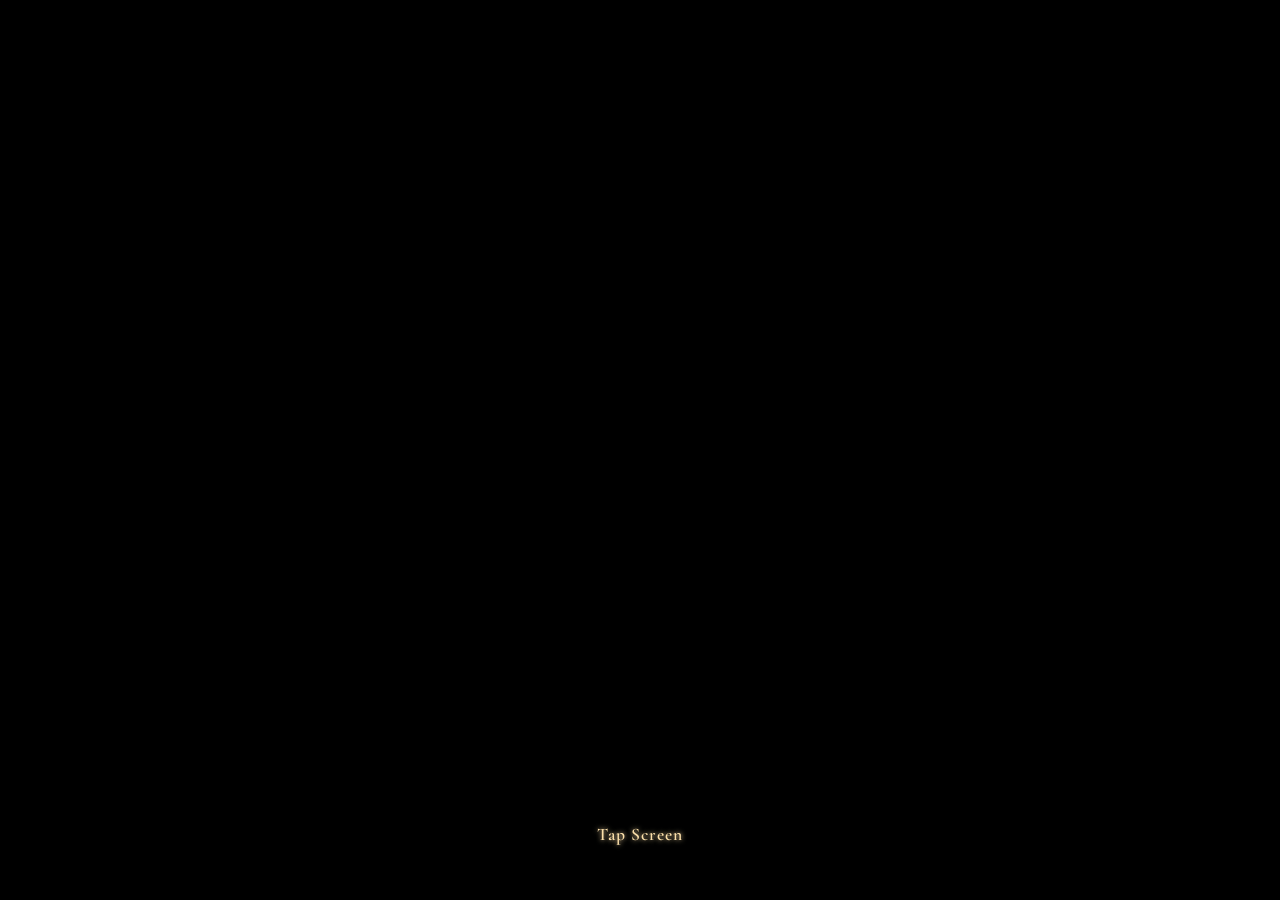
<file: index.html>
<!doctype html>
<html lang="en">
  <head>
    <meta charset="UTF-8" />
    <meta name="viewport" content="width=device-width, initial-scale=1.0" />
    <title>Special For You</title>
    <link rel="stylesheet" href="style.css" />
  </head>
  <body>
    <div class="preload">
      <div></div>
      <div></div>
      <div></div>
    </div>
    <div class="video-container">
      <!-- VIDEO 1 -->
      <video
        id="video1"
        class="video-item active"
        src="video-1.mp4"
        preload="auto"
        playsinline
        webkit-playsinline
      ></video>

      <!-- VIDEO 2 -->
      <video
        id="video2"
        class="video-item"
        src="video-2.mp4"
        preload="auto"
        playsinline
        webkit-playsinline
      ></video>

      <!-- VIDEO 3 -->
      <video
        id="video3"
        class="video-item"
        src="video-3.mp4"
        preload="auto"
        playsinline
        webkit-playsinline
      ></video>

      <!-- VIDEO 4 -->
      <video
        id="video4"
        class="video-item"
        src="video-4.mp4"
        preload="auto"
        playsinline
        webkit-playsinline
      ></video>
      <div class="tap-area" id="tapArea"></div>

      <p class="hint hint1 show">Tap Screen</p>
      <p class="hint hint2">Tap Again</p>
      <button class="btn btn-next">Next</button>
    </div>

    <script>
      
     function navigateNext() {
      window.location.href =("finaldis/index.html"); // Replace with your target URL
    }

      
    </script>

    <script src="script.js"></script>
  </body>
</html>
</file>
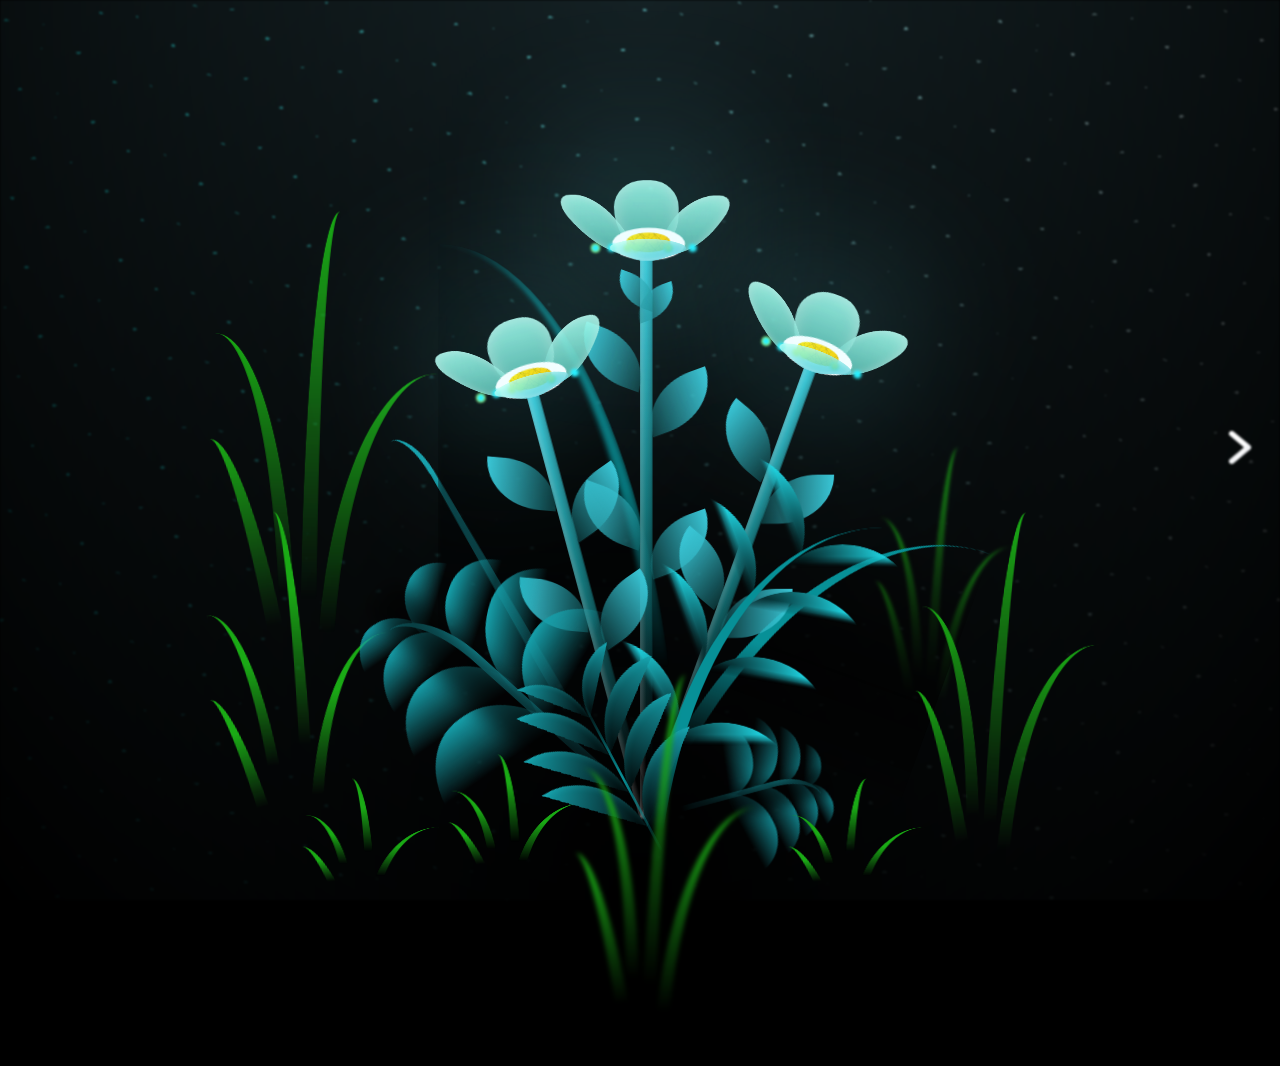
<file: finaldis/index.html>
<!DOCTYPE html>
<html lang="en">
<head>
    <meta charset="UTF-8">
    <meta http-equiv="X-UA-Compatible" content="IE=edge">
    <meta name="viewport" content="width=device-width, initial-scale=1.0">
    <link rel="stylesheet" href="css/main.css">
    <link rel="icon" href="img/flowers.png" type="image/x-icon">
    <title>flowers</title>
	
    <style>
      .next-button {
          position: fixed;
          top: 50%;
          transform: translateY(-50%);
          right: 20px;
          background-color: transparent;
          border: none;
          padding: 5px; /* Adjust button padding */
          cursor: pointer;
      }

      .next-button img {
          width: 30px; /* Adjust image size */
          height: auto;
      }
  </style>
</head>
<body class="container">
  <!-- Pembuat code: https://codepen.io/mdusmanansari/pen/BamepLe -->
  
  
    <div class="night">
      <a class="next-button" href="main.html">
        <img src="img/arrow2.png" alt="Next Page">
    </a>
	</div>
    <div class="flowers">
	
      <div class="flower flower--1">
        <div class="flower__leafs flower__leafs--1">
          <div class="flower__leaf flower__leaf--1"></div>
          <div class="flower__leaf flower__leaf--2"></div>
          <div class="flower__leaf flower__leaf--3"></div>
          <div class="flower__leaf flower__leaf--4"></div>
          <div class="flower__white-circle"></div>
  
          <div class="flower__light flower__light--1"></div>
          <div class="flower__light flower__light--2"></div>
          <div class="flower__light flower__light--3"></div>
          <div class="flower__light flower__light--4"></div>
          <div class="flower__light flower__light--5"></div>
          <div class="flower__light flower__light--6"></div>
          <div class="flower__light flower__light--7"></div>
          <div class="flower__light flower__light--8"></div>
  
        </div>
        <div class="flower__line">
          <div class="flower__line__leaf flower__line__leaf--1"></div>
          <div class="flower__line__leaf flower__line__leaf--2"></div>
          <div class="flower__line__leaf flower__line__leaf--3"></div>
          <div class="flower__line__leaf flower__line__leaf--4"></div>
          <div class="flower__line__leaf flower__line__leaf--5"></div>
          <div class="flower__line__leaf flower__line__leaf--6"></div>
        </div>
      </div>
  
      <div class="flower flower--2">
        <div class="flower__leafs flower__leafs--2">
          <div class="flower__leaf flower__leaf--1"></div>
          <div class="flower__leaf flower__leaf--2"></div>
          <div class="flower__leaf flower__leaf--3"></div>
          <div class="flower__leaf flower__leaf--4"></div>
          <div class="flower__white-circle"></div>
  
          <div class="flower__light flower__light--1"></div>
          <div class="flower__light flower__light--2"></div>
          <div class="flower__light flower__light--3"></div>
          <div class="flower__light flower__light--4"></div>
          <div class="flower__light flower__light--5"></div>
          <div class="flower__light flower__light--6"></div>
          <div class="flower__light flower__light--7"></div>
          <div class="flower__light flower__light--8"></div>
  
        </div>
        <div class="flower__line">
          <div class="flower__line__leaf flower__line__leaf--1"></div>
          <div class="flower__line__leaf flower__line__leaf--2"></div>
          <div class="flower__line__leaf flower__line__leaf--3"></div>
          <div class="flower__line__leaf flower__line__leaf--4"></div>
        </div>
      </div>
  
      <div class="flower flower--3">
        <div class="flower__leafs flower__leafs--3">
          <div class="flower__leaf flower__leaf--1"></div>
          <div class="flower__leaf flower__leaf--2"></div>
          <div class="flower__leaf flower__leaf--3"></div>
          <div class="flower__leaf flower__leaf--4"></div>
          <div class="flower__white-circle"></div>
  
          <div class="flower__light flower__light--1"></div>
          <div class="flower__light flower__light--2"></div>
          <div class="flower__light flower__light--3"></div>
          <div class="flower__light flower__light--4"></div>
          <div class="flower__light flower__light--5"></div>
          <div class="flower__light flower__light--6"></div>
          <div class="flower__light flower__light--7"></div>
          <div class="flower__light flower__light--8"></div>
  
        </div>
        <div class="flower__line">
          <div class="flower__line__leaf flower__line__leaf--1"></div>
          <div class="flower__line__leaf flower__line__leaf--2"></div>
          <div class="flower__line__leaf flower__line__leaf--3"></div>
          <div class="flower__line__leaf flower__line__leaf--4"></div>
        </div>
      </div>
  
      <div class="grow-ans" style="--d:1.2s">
        <div class="flower__g-long">
          <div class="flower__g-long__top"></div>
          <div class="flower__g-long__bottom"></div>
        </div>
      </div>
  
      <div class="growing-grass">
        <div class="flower__grass flower__grass--1">
          <div class="flower__grass--top"></div>
          <div class="flower__grass--bottom"></div>
          <div class="flower__grass__leaf flower__grass__leaf--1"></div>
          <div class="flower__grass__leaf flower__grass__leaf--2"></div>
          <div class="flower__grass__leaf flower__grass__leaf--3"></div>
          <div class="flower__grass__leaf flower__grass__leaf--4"></div>
          <div class="flower__grass__leaf flower__grass__leaf--5"></div>
          <div class="flower__grass__leaf flower__grass__leaf--6"></div>
          <div class="flower__grass__leaf flower__grass__leaf--7"></div>
          <div class="flower__grass__leaf flower__grass__leaf--8"></div>
          <div class="flower__grass__overlay"></div>
        </div>
      </div>
  
      <div class="growing-grass">
        <div class="flower__grass flower__grass--2">
          <div class="flower__grass--top"></div>
          <div class="flower__grass--bottom"></div>
          <div class="flower__grass__leaf flower__grass__leaf--1"></div>
          <div class="flower__grass__leaf flower__grass__leaf--2"></div>
          <div class="flower__grass__leaf flower__grass__leaf--3"></div>
          <div class="flower__grass__leaf flower__grass__leaf--4"></div>
          <div class="flower__grass__leaf flower__grass__leaf--5"></div>
          <div class="flower__grass__leaf flower__grass__leaf--6"></div>
          <div class="flower__grass__leaf flower__grass__leaf--7"></div>
          <div class="flower__grass__leaf flower__grass__leaf--8"></div>
          <div class="flower__grass__overlay"></div>
        </div>
      </div>
  
      <div class="grow-ans" style="--d:2.4s">
        <div class="flower__g-right flower__g-right--1">
          <div class="leaf"></div>
        </div>
      </div>
  
      <div class="grow-ans" style="--d:2.8s">
        <div class="flower__g-right flower__g-right--2">
          <div class="leaf"></div>
        </div>
      </div>
  
      <div class="grow-ans" style="--d:2.8s">
        <div class="flower__g-front">
          <div class="flower__g-front__leaf-wrapper flower__g-front__leaf-wrapper--1">
            <div class="flower__g-front__leaf"></div>
          </div>
          <div class="flower__g-front__leaf-wrapper flower__g-front__leaf-wrapper--2">
            <div class="flower__g-front__leaf"></div>
          </div>
          <div class="flower__g-front__leaf-wrapper flower__g-front__leaf-wrapper--3">
            <div class="flower__g-front__leaf"></div>
          </div>
          <div class="flower__g-front__leaf-wrapper flower__g-front__leaf-wrapper--4">
            <div class="flower__g-front__leaf"></div>
          </div>
          <div class="flower__g-front__leaf-wrapper flower__g-front__leaf-wrapper--5">
            <div class="flower__g-front__leaf"></div>
          </div>
          <div class="flower__g-front__leaf-wrapper flower__g-front__leaf-wrapper--6">
            <div class="flower__g-front__leaf"></div>
          </div>
          <div class="flower__g-front__leaf-wrapper flower__g-front__leaf-wrapper--7">
            <div class="flower__g-front__leaf"></div>
          </div>
          <div class="flower__g-front__leaf-wrapper flower__g-front__leaf-wrapper--8">
            <div class="flower__g-front__leaf"></div>
          </div>
          <div class="flower__g-front__line"></div>
        </div>
      </div>
  
      <div class="grow-ans" style="--d:3.2s">
        <div class="flower__g-fr">
          <div class="leaf"></div>
          <div class="flower__g-fr__leaf flower__g-fr__leaf--1"></div>
          <div class="flower__g-fr__leaf flower__g-fr__leaf--2"></div>
          <div class="flower__g-fr__leaf flower__g-fr__leaf--3"></div>
          <div class="flower__g-fr__leaf flower__g-fr__leaf--4"></div>
          <div class="flower__g-fr__leaf flower__g-fr__leaf--5"></div>
          <div class="flower__g-fr__leaf flower__g-fr__leaf--6"></div>
          <div class="flower__g-fr__leaf flower__g-fr__leaf--7"></div>
          <div class="flower__g-fr__leaf flower__g-fr__leaf--8"></div>
        </div>
      </div>
  
      <div class="long-g long-g--0">
        <div class="grow-ans" style="--d:3s">
          <div class="leaf leaf--0"></div>
        </div>
        <div class="grow-ans" style="--d:2.2s">
          <div class="leaf leaf--1"></div>
        </div>
        <div class="grow-ans" style="--d:3.4s">
          <div class="leaf leaf--2"></div>
        </div>
        <div class="grow-ans" style="--d:3.6s">
          <div class="leaf leaf--3"></div>
        </div>
      </div>
  
      <div class="long-g long-g--1">
        <div class="grow-ans" style="--d:3.6s">
          <div class="leaf leaf--0"></div>
        </div>
        <div class="grow-ans" style="--d:3.8s">
          <div class="leaf leaf--1"></div>
        </div>
        <div class="grow-ans" style="--d:4s">
          <div class="leaf leaf--2"></div>
        </div>
        <div class="grow-ans" style="--d:4.2s">
          <div class="leaf leaf--3"></div>
        </div>
      </div>
  
      <div class="long-g long-g--2">
        <div class="grow-ans" style="--d:4s">
          <div class="leaf leaf--0"></div>
        </div>
        <div class="grow-ans" style="--d:4.2s">
          <div class="leaf leaf--1"></div>
        </div>
        <div class="grow-ans" style="--d:4.4s">
          <div class="leaf leaf--2"></div>
        </div>
        <div class="grow-ans" style="--d:4.6s">
          <div class="leaf leaf--3"></div>
        </div>
      </div>
  
      <div class="long-g long-g--3">
        <div class="grow-ans" style="--d:4s">
          <div class="leaf leaf--0"></div>
        </div>
        <div class="grow-ans" style="--d:4.2s">
          <div class="leaf leaf--1"></div>
        </div>
        <div class="grow-ans" style="--d:3s">
          <div class="leaf leaf--2"></div>
        </div>
        <div class="grow-ans" style="--d:3.6s">
          <div class="leaf leaf--3"></div>
        </div>
      </div>
  
      <div class="long-g long-g--4">
        <div class="grow-ans" style="--d:4s">
          <div class="leaf leaf--0"></div>
        </div>
        <div class="grow-ans" style="--d:4.2s">
          <div class="leaf leaf--1"></div>
        </div>
        <div class="grow-ans" style="--d:3s">
          <div class="leaf leaf--2"></div>
        </div>
        <div class="grow-ans" style="--d:3.6s">
          <div class="leaf leaf--3"></div>
        </div>
      </div>
  
      <div class="long-g long-g--5">
        <div class="grow-ans" style="--d:4s">
          <div class="leaf leaf--0"></div>
        </div>
        <div class="grow-ans" style="--d:4.2s">
          <div class="leaf leaf--1"></div>
        </div>
        <div class="grow-ans" style="--d:3s">
          <div class="leaf leaf--2"></div>
        </div>
        <div class="grow-ans" style="--d:3.6s">
          <div class="leaf leaf--3"></div>
        </div>
      </div>
  
      <div class="long-g long-g--6">
        <div class="grow-ans" style="--d:4.2s">
          <div class="leaf leaf--0"></div>
        </div>
        <div class="grow-ans" style="--d:4.4s">
          <div class="leaf leaf--1"></div>
        </div>
        <div class="grow-ans" style="--d:4.6s">
          <div class="leaf leaf--2"></div>
        </div>
        <div class="grow-ans" style="--d:4.8s">
          <div class="leaf leaf--3"></div>
        </div>
      </div>
  
      <div class="long-g long-g--7">
        <div class="grow-ans" style="--d:3s">
          <div class="leaf leaf--0"></div>
        </div>
        <div class="grow-ans" style="--d:3.2s">
          <div class="leaf leaf--1"></div>
        </div>
        <div class="grow-ans" style="--d:3.5s">
          <div class="leaf leaf--2"></div>
        </div>
        <div class="grow-ans" style="--d:3.6s">
          <div class="leaf leaf--3"></div>
        </div>
      </div>
    </div>
    <script src="main.js"></script>
  </body>
</html>
</file>
<file: style.css>
@import url("https://fonts.googleapis.com/css2?family=Cormorant+Garamond:ital,wght@0,300..700;1,300..700&display=swap");
* {
  margin: 0;
  padding: 0;
  box-sizing: border-box;
  font-family: "Cormorant Garamond", serif;
  letter-spacing: 1px;
}

html,
body {
  width: 100%;
  height: 100%;
  overflow: hidden;
}

body {
  background: #000;

  display: flex;
  justify-content: center;
  align-items: center;
}

.preload {
  position: fixed;
  top: 0;
  left: 0;
  right: 0;
  bottom: 0;
  display: flex;
  justify-content: center;
  align-items: center;
  z-index: 99999999;
}
.preload {
  z-index: 99;
  display: flex;
  justify-content: center;
  align-items: center;
  gap: 10px;
  transition: 0.5s all;
  opacity: 1;
  -webkit-transition: 0.5s all;
  -moz-transition: 0.5s all;
  -ms-transition: 0.5s all;
  -o-transition: 0.5s all;
  background: #000;
  z-index: 9999;
}
.preload.rmv {
  opacity: 0 !important;
}
.preload > div {
  display: block;
  position: relative;
  height: 10px;
  width: 10px;
  background-color: #fce0aa;
  animation: anm-preload 1s ease-in-out infinite;
  /* border-radius: 5px; */
  -webkit-animation: anm-preload 1s ease-in-out infinite;
}
.preload > div:nth-child(2) {
  animation-delay: 0.15s;
}
.preload > div:nth-child(3) {
  animation-delay: 0.3s;
}
@keyframes anm-preload {
  0%,
  70%,
  100% {
    height: 10px;
  }
  35% {
    height: 25px;
  }
}

/* =========================
   VIDEO CONTAINER
========================= */

.video-container {
  position: relative;

  width: 100%;
  height: 100vh;
  height: 100dvh;

  overflow: hidden;
  background: #000;
}

/* =========================
   SEMUA VIDEO DITUMPUK
========================= */

.video-item {
  position: absolute;
  inset: 0;

  width: 100%;
  height: 100%;

  object-fit: cover;

  opacity: 0;
  pointer-events: none;

  z-index: 1;
}

.video-item.active {
  opacity: 1;
  z-index: 2;
}

/* =========================
   AREA TAP
========================= */

.tap-area {
  position: absolute;
  inset: 0;

  z-index: 10;

  cursor: pointer;

  -webkit-tap-highlight-color: transparent;
  touch-action: manipulation;
}

/* =========================
   PETUNJUK TAP
========================= */

.hint {
  position: absolute;
  bottom: 50px;
  left: 50%;
  transform: translateX(-50%);
  z-index: 11;
  font-weight: 600;
  color: #fce0aa;
  text-shadow: 0 0 5px #fce0aa;
  background: rgba(0, 0, 0, 0.5);
  padding: 5px;
  font-size: 1.1rem;
  pointer-events: none;
  transition: opacity 0.5s ease;
  -webkit-transition: opacity 0.5s ease;
  -moz-transition: opacity 0.5s ease;
  -ms-transition: opacity 0.5s ease;
  -o-transition: opacity 0.5s ease;
}

.btn.btn-next {
  position: absolute;
  bottom: 50px;
  left: 50%;
  transform: translateX(-50%);
  z-index: 11;
  padding: 6px 20px;
  font-size: 1.1rem;
  font-weight: 600;
  color: #fce0aa;
  background: black;
  border: 2px solid #fce0aa;
  text-shadow: 0 0 5px #fce0aa;
  cursor: pointer;
  box-shadow:
    0 0 5px #fce0aa,
    inset 0 0 5px #fce0aa;
  border-radius: 20px;
  -webkit-border-radius: 20px;
  -moz-border-radius: 20px;
  -ms-border-radius: 20px;
  -o-border-radius: 20px;
  transition: opacity 0.5s ease;
  -webkit-transition: opacity 0.5s ease;
  -moz-transition: opacity 0.5s ease;
  -ms-transition: opacity 0.5s ease;
  -o-transition: opacity 0.5s ease;
}

.hint:not(.show),
.btn.btn-next:not(.show) {
  opacity: 0;
}

/* =========================
   TABLET / LAPTOP / DESKTOP
========================= */

@media (min-width: 768px) {
  .video-container {
    width: auto;

    height: 100vh;

    aspect-ratio: 9 / 16;
  }
}
</file>
<file: finaldis/css/main.css>
*,
*::after,
*::before {
  padding: 0;
  margin: 0;
  box-sizing: border-box;
}

:root {
  --dark-color: #000;
}

body {
  display: flex;
  align-items: flex-end;
  justify-content: center;
  min-height: 100vh;
  background-color: var(--dark-color);
  overflow: hidden;
  perspective: 1000px;
}

.night {
  position: fixed;
  left: 50%;
  top: 0;
  transform: translateX(-50%);
  width: 100%;
  height: 100%;
  filter: blur(0.1vmin);
  background-image: radial-gradient(
      ellipse at top,
      transparent 0%,
      var(--dark-color)
    ),
    radial-gradient(
      ellipse at bottom,
      var(--dark-color),
      rgba(145, 233, 255, 0.2)
    ),
    repeating-linear-gradient(
      220deg,
      rgb(0, 0, 0) 0px,
      rgb(0, 0, 0) 19px,
      transparent 19px,
      transparent 22px
    ),
    repeating-linear-gradient(
      189deg,
      rgb(0, 0, 0) 0px,
      rgb(0, 0, 0) 19px,
      transparent 19px,
      transparent 22px
    ),
    repeating-linear-gradient(
      148deg,
      rgb(0, 0, 0) 0px,
      rgb(0, 0, 0) 19px,
      transparent 19px,
      transparent 22px
    ),
    linear-gradient(90deg, rgb(0, 255, 250), rgb(240, 240, 240));
}

.flowers {
  position: relative;
  transform: scale(0.9);
}

.flower {
  position: absolute;
  bottom: 10vmin;
  transform-origin: bottom center;
  z-index: 10;
  --fl-speed: 0.8s;
}
.flower--1 {
  -webkit-animation: moving-flower-1 4s linear infinite;
  animation: moving-flower-1 4s linear infinite;
}
.flower--1 .flower__line {
  height: 70vmin;
  -webkit-animation-delay: 0.3s;
  animation-delay: 0.3s;
}
.flower--1 .flower__line__leaf--1 {
  -webkit-animation: blooming-leaf-right var(--fl-speed) 1.6s backwards;
  animation: blooming-leaf-right var(--fl-speed) 1.6s backwards;
}
.flower--1 .flower__line__leaf--2 {
  -webkit-animation: blooming-leaf-right var(--fl-speed) 1.4s backwards;
  animation: blooming-leaf-right var(--fl-speed) 1.4s backwards;
}
.flower--1 .flower__line__leaf--3 {
  -webkit-animation: blooming-leaf-left var(--fl-speed) 1.2s backwards;
  animation: blooming-leaf-left var(--fl-speed) 1.2s backwards;
}
.flower--1 .flower__line__leaf--4 {
  -webkit-animation: blooming-leaf-left var(--fl-speed) 1s backwards;
  animation: blooming-leaf-left var(--fl-speed) 1s backwards;
}
.flower--1 .flower__line__leaf--5 {
  -webkit-animation: blooming-leaf-right var(--fl-speed) 1.8s backwards;
  animation: blooming-leaf-right var(--fl-speed) 1.8s backwards;
}
.flower--1 .flower__line__leaf--6 {
  -webkit-animation: blooming-leaf-left var(--fl-speed) 2s backwards;
  animation: blooming-leaf-left var(--fl-speed) 2s backwards;
}
.flower--2 {
  left: 50%;
  transform: rotate(20deg);
  -webkit-animation: moving-flower-2 4s linear infinite;
  animation: moving-flower-2 4s linear infinite;
}
.flower--2 .flower__line {
  height: 60vmin;
  -webkit-animation-delay: 0.6s;
  animation-delay: 0.6s;
}
.flower--2 .flower__line__leaf--1 {
  -webkit-animation: blooming-leaf-right var(--fl-speed) 1.9s backwards;
  animation: blooming-leaf-right var(--fl-speed) 1.9s backwards;
}
.flower--2 .flower__line__leaf--2 {
  -webkit-animation: blooming-leaf-right var(--fl-speed) 1.7s backwards;
  animation: blooming-leaf-right var(--fl-speed) 1.7s backwards;
}
.flower--2 .flower__line__leaf--3 {
  -webkit-animation: blooming-leaf-left var(--fl-speed) 1.5s backwards;
  animation: blooming-leaf-left var(--fl-speed) 1.5s backwards;
}
.flower--2 .flower__line__leaf--4 {
  -webkit-animation: blooming-leaf-left var(--fl-speed) 1.3s backwards;
  animation: blooming-leaf-left var(--fl-speed) 1.3s backwards;
}
.flower--3 {
  left: 50%;
  transform: rotate(-15deg);
  -webkit-animation: moving-flower-3 4s linear infinite;
  animation: moving-flower-3 4s linear infinite;
}
.flower--3 .flower__line {
  -webkit-animation-delay: 0.9s;
  animation-delay: 0.9s;
}
.flower--3 .flower__line__leaf--1 {
  -webkit-animation: blooming-leaf-right var(--fl-speed) 2.5s backwards;
  animation: blooming-leaf-right var(--fl-speed) 2.5s backwards;
}
.flower--3 .flower__line__leaf--2 {
  -webkit-animation: blooming-leaf-right var(--fl-speed) 2.3s backwards;
  animation: blooming-leaf-right var(--fl-speed) 2.3s backwards;
}
.flower--3 .flower__line__leaf--3 {
  -webkit-animation: blooming-leaf-left var(--fl-speed) 2.1s backwards;
  animation: blooming-leaf-left var(--fl-speed) 2.1s backwards;
}
.flower--3 .flower__line__leaf--4 {
  -webkit-animation: blooming-leaf-left var(--fl-speed) 1.9s backwards;
  animation: blooming-leaf-left var(--fl-speed) 1.9s backwards;
}
.flower__leafs {
  position: relative;
  -webkit-animation: blooming-flower 2s backwards;
  animation: blooming-flower 2s backwards;
}
.flower__leafs--1 {
  -webkit-animation-delay: 1.1s;
  animation-delay: 1.1s;
}
.flower__leafs--2 {
  -webkit-animation-delay: 1.4s;
  animation-delay: 1.4s;
}
.flower__leafs--3 {
  -webkit-animation-delay: 1.7s;
  animation-delay: 1.7s;
}
.flower__leafs::after {
  content: "";
  position: absolute;
  left: 0;
  top: 0;
  transform: translate(-50%, -100%);
  width: 8vmin;
  height: 8vmin;
  background-color: #6bf0ff;
  filter: blur(10vmin);
}
.flower__leaf {
  position: absolute;
  bottom: 0;
  left: 50%;
  width: 8vmin;
  height: 11vmin;
  border-radius: 51% 49% 47% 53%/44% 45% 55% 69%;
  background-color: #a7ffee;
  background-image: linear-gradient(to top, #54b8aa, #a7ffee);
  transform-origin: bottom center;
  opacity: 0.9;
  box-shadow: inset 0 0 2vmin rgba(255, 255, 255, 0.5);
}
.flower__leaf--1 {
  transform: translate(-10%, 1%) rotateY(40deg) rotateX(-50deg);
}
.flower__leaf--2 {
  transform: translate(-50%, -4%) rotateX(40deg);
}
.flower__leaf--3 {
  transform: translate(-90%, 0%) rotateY(45deg) rotateX(50deg);
}
.flower__leaf--4 {
  width: 8vmin;
  height: 8vmin;
  transform-origin: bottom left;
  border-radius: 4vmin 10vmin 4vmin 4vmin;
  transform: translate(0%, 18%) rotateX(70deg) rotate(-43deg);
  background-image: linear-gradient(to top, #39c6d6, #a7ffee);
  z-index: 1;
  opacity: 0.8;
}
.flower__white-circle {
  position: absolute;
  left: -3.5vmin;
  top: -3vmin;
  width: 9vmin;
  height: 4vmin;
  border-radius: 50%;
  background-color: #fff;
}
.flower__white-circle::after {
  content: "";
  position: absolute;
  left: 50%;
  top: 45%;
  transform: translate(-50%, -50%);
  width: 60%;
  height: 60%;
  border-radius: inherit;
  background-image: repeating-linear-gradient(
      135deg,
      rgba(0, 0, 0, 0.03) 0px,
      rgba(0, 0, 0, 0.03) 1px,
      transparent 1px,
      transparent 12px
    ),
    repeating-linear-gradient(
      45deg,
      rgba(0, 0, 0, 0.03) 0px,
      rgba(0, 0, 0, 0.03) 1px,
      transparent 1px,
      transparent 12px
    ),
    repeating-linear-gradient(
      67.5deg,
      rgba(0, 0, 0, 0.03) 0px,
      rgba(0, 0, 0, 0.03) 1px,
      transparent 1px,
      transparent 12px
    ),
    repeating-linear-gradient(
      135deg,
      rgba(0, 0, 0, 0.03) 0px,
      rgba(0, 0, 0, 0.03) 1px,
      transparent 1px,
      transparent 12px
    ),
    repeating-linear-gradient(
      45deg,
      rgba(0, 0, 0, 0.03) 0px,
      rgba(0, 0, 0, 0.03) 1px,
      transparent 1px,
      transparent 12px
    ),
    repeating-linear-gradient(
      112.5deg,
      rgba(0, 0, 0, 0.03) 0px,
      rgba(0, 0, 0, 0.03) 1px,
      transparent 1px,
      transparent 12px
    ),
    repeating-linear-gradient(
      112.5deg,
      rgba(0, 0, 0, 0.03) 0px,
      rgba(0, 0, 0, 0.03) 1px,
      transparent 1px,
      transparent 12px
    ),
    repeating-linear-gradient(
      45deg,
      rgba(0, 0, 0, 0.03) 0px,
      rgba(0, 0, 0, 0.03) 1px,
      transparent 1px,
      transparent 12px
    ),
    repeating-linear-gradient(
      22.5deg,
      rgba(0, 0, 0, 0.03) 0px,
      rgba(0, 0, 0, 0.03) 1px,
      transparent 1px,
      transparent 12px
    ),
    repeating-linear-gradient(
      45deg,
      rgba(0, 0, 0, 0.03) 0px,
      rgba(0, 0, 0, 0.03) 1px,
      transparent 1px,
      transparent 12px
    ),
    repeating-linear-gradient(
      22.5deg,
      rgba(0, 0, 0, 0.03) 0px,
      rgba(0, 0, 0, 0.03) 1px,
      transparent 1px,
      transparent 12px
    ),
    repeating-linear-gradient(
      135deg,
      rgba(0, 0, 0, 0.03) 0px,
      rgba(0, 0, 0, 0.03) 1px,
      transparent 1px,
      transparent 12px
    ),
    repeating-linear-gradient(
      157.5deg,
      rgba(0, 0, 0, 0.03) 0px,
      rgba(0, 0, 0, 0.03) 1px,
      transparent 1px,
      transparent 12px
    ),
    repeating-linear-gradient(
      67.5deg,
      rgba(0, 0, 0, 0.03) 0px,
      rgba(0, 0, 0, 0.03) 1px,
      transparent 1px,
      transparent 12px
    ),
    repeating-linear-gradient(
      67.5deg,
      rgba(0, 0, 0, 0.03) 0px,
      rgba(0, 0, 0, 0.03) 1px,
      transparent 1px,
      transparent 12px
    ),
    linear-gradient(90deg, rgb(255, 235, 18), rgb(255, 206, 0));
}
.flower__line {
  height: 55vmin;
  width: 1.5vmin;
  background-image: linear-gradient(
      to left,
      rgba(0, 0, 0, 0.2),
      transparent,
      rgba(255, 255, 255, 0.2)
    ),
    linear-gradient(to top, transparent 10%, #14757a, #39c6d6);
  box-shadow: inset 0 0 2px rgba(0, 0, 0, 0.5);
  -webkit-animation: grow-flower-tree 4s backwards;
  animation: grow-flower-tree 4s backwards;
}
.flower__line__leaf {
  --w: 7vmin;
  --h: calc(var(--w) + 2vmin);
  position: absolute;
  top: 20%;
  left: 90%;
  width: var(--w);
  height: var(--h);
  border-top-right-radius: var(--h);
  border-bottom-left-radius: var(--h);
  background-image: linear-gradient(to top, rgba(20, 117, 122, 0.4), #39c6d6);
}
.flower__line__leaf--1 {
  transform: rotate(70deg) rotateY(30deg);
}
.flower__line__leaf--2 {
  top: 45%;
  transform: rotate(70deg) rotateY(30deg);
}
.flower__line__leaf--3,
.flower__line__leaf--4,
.flower__line__leaf--6 {
  border-top-right-radius: 0;
  border-bottom-left-radius: 0;
  border-top-left-radius: var(--h);
  border-bottom-right-radius: var(--h);
  left: -460%;
  top: 12%;
  transform: rotate(-70deg) rotateY(30deg);
}
.flower__line__leaf--4 {
  top: 40%;
}

.flower__line__leaf--5 {
  top: 0;
  transform-origin: left;
  transform: rotate(70deg) rotateY(30deg) scale(0.6);
}
.flower__line__leaf--6 {
  top: -2%;
  left: -450%;
  transform-origin: right;
  transform: rotate(-70deg) rotateY(30deg) scale(0.6);
}
.flower__light {
  position: absolute;
  bottom: 0vmin;
  width: 1vmin;
  height: 1vmin;
  background-color: rgb(255, 251, 0);
  border-radius: 50%;
  filter: blur(0.2vmin);
  -webkit-animation: light-ans 4s linear infinite backwards;
  animation: light-ans 4s linear infinite backwards;
}
.flower__light:nth-child(odd) {
  background-color: #23f0ff;
}
.flower__light--1 {
  left: -2vmin;
  -webkit-animation-delay: 1s;
  animation-delay: 1s;
}
.flower__light--2 {
  left: 3vmin;
  -webkit-animation-delay: 0.5s;
  animation-delay: 0.5s;
}
.flower__light--3 {
  left: -6vmin;
  -webkit-animation-delay: 0.3s;
  animation-delay: 0.3s;
}
.flower__light--4 {
  left: 6vmin;
  -webkit-animation-delay: 0.9s;
  animation-delay: 0.9s;
}
.flower__light--5 {
  left: -1vmin;
  -webkit-animation-delay: 1.5s;
  animation-delay: 1.5s;
}
.flower__light--6 {
  left: -4vmin;
  -webkit-animation-delay: 3s;
  animation-delay: 3s;
}
.flower__light--7 {
  left: 3vmin;
  -webkit-animation-delay: 2s;
  animation-delay: 2s;
}
.flower__light--8 {
  left: -6vmin;
  -webkit-animation-delay: 3.5s;
  animation-delay: 3.5s;
}
.flower__grass {
  --c: #159faa;
  --line-w: 1.5vmin;
  position: absolute;
  bottom: 12vmin;
  left: -7vmin;
  display: flex;
  flex-direction: column;
  align-items: flex-end;
  z-index: 20;
  transform-origin: bottom center;
  transform: rotate(-48deg) rotateY(40deg);
}
.flower__grass--1 {
  -webkit-animation: moving-grass 2s linear infinite;
  animation: moving-grass 2s linear infinite;
}
.flower__grass--2 {
  left: 2vmin;
  bottom: 10vmin;
  transform: scale(0.5) rotate(75deg) rotateX(10deg) rotateY(-200deg);
  opacity: 0.8;
  z-index: 0;
  -webkit-animation: moving-grass--2 1.5s linear infinite;
  animation: moving-grass--2 1.5s linear infinite;
}
.flower__grass--top {
  width: 7vmin;
  height: 10vmin;
  border-top-right-radius: 100%;
  border-right: var(--line-w) solid var(--c);
  transform-origin: bottom center;
  transform: rotate(-2deg);
}
.flower__grass--bottom {
  margin-top: -2px;
  width: var(--line-w);
  height: 25vmin;
  background-image: linear-gradient(to top, transparent, var(--c));
}
.flower__grass__leaf {
  --size: 10vmin;
  position: absolute;
  width: calc(var(--size) * 2.1);
  height: var(--size);
  border-top-left-radius: var(--size);
  border-top-right-radius: var(--size);
  background-image: linear-gradient(
    to top,
    transparent,
    transparent 30%,
    var(--c)
  );
  z-index: 100;
}
.flower__grass__leaf--1 {
  top: -6%;
  left: 30%;
  --size: 6vmin;
  transform: rotate(-20deg);
  -webkit-animation: growing-grass-ans--1 2s 2.6s backwards;
  animation: growing-grass-ans--1 2s 2.6s backwards;
}
@-webkit-keyframes growing-grass-ans--1 {
  0% {
    transform-origin: bottom left;
    transform: rotate(-20deg) scale(0);
  }
}
@keyframes growing-grass-ans--1 {
  0% {
    transform-origin: bottom left;
    transform: rotate(-20deg) scale(0);
  }
}
.flower__grass__leaf--2 {
  top: -5%;
  left: -110%;
  --size: 6vmin;
  transform: rotate(10deg);
  -webkit-animation: growing-grass-ans--2 2s 2.4s linear backwards;
  animation: growing-grass-ans--2 2s 2.4s linear backwards;
}
@-webkit-keyframes growing-grass-ans--2 {
  0% {
    transform-origin: bottom right;
    transform: rotate(10deg) scale(0);
  }
}
@keyframes growing-grass-ans--2 {
  0% {
    transform-origin: bottom right;
    transform: rotate(10deg) scale(0);
  }
}
.flower__grass__leaf--3 {
  top: 5%;
  left: 60%;
  --size: 8vmin;
  transform: rotate(-18deg) rotateX(-20deg);
  -webkit-animation: growing-grass-ans--3 2s 2.2s linear backwards;
  animation: growing-grass-ans--3 2s 2.2s linear backwards;
}
@-webkit-keyframes growing-grass-ans--3 {
  0% {
    transform-origin: bottom left;
    transform: rotate(-18deg) rotateX(-20deg) scale(0);
  }
}
@keyframes growing-grass-ans--3 {
  0% {
    transform-origin: bottom left;
    transform: rotate(-18deg) rotateX(-20deg) scale(0);
  }
}
.flower__grass__leaf--4 {
  top: 6%;
  left: -135%;
  --size: 8vmin;
  transform: rotate(2deg);
  -webkit-animation: growing-grass-ans--4 2s 2s linear backwards;
  animation: growing-grass-ans--4 2s 2s linear backwards;
}
@-webkit-keyframes growing-grass-ans--4 {
  0% {
    transform-origin: bottom right;
    transform: rotate(2deg) scale(0);
  }
}
@keyframes growing-grass-ans--4 {
  0% {
    transform-origin: bottom right;
    transform: rotate(2deg) scale(0);
  }
}
.flower__grass__leaf--5 {
  top: 20%;
  left: 60%;
  --size: 10vmin;
  transform: rotate(-24deg) rotateX(-20deg);
  -webkit-animation: growing-grass-ans--5 2s 1.8s linear backwards;
  animation: growing-grass-ans--5 2s 1.8s linear backwards;
}
@-webkit-keyframes growing-grass-ans--5 {
  0% {
    transform-origin: bottom left;
    transform: rotate(-24deg) rotateX(-20deg) scale(0);
  }
}
@keyframes growing-grass-ans--5 {
  0% {
    transform-origin: bottom left;
    transform: rotate(-24deg) rotateX(-20deg) scale(0);
  }
}
.flower__grass__leaf--6 {
  top: 22%;
  left: -180%;
  --size: 10vmin;
  transform: rotate(10deg);
  -webkit-animation: growing-grass-ans--6 2s 1.6s linear backwards;
  animation: growing-grass-ans--6 2s 1.6s linear backwards;
}
@-webkit-keyframes growing-grass-ans--6 {
  0% {
    transform-origin: bottom right;
    transform: rotate(10deg) scale(0);
  }
}
@keyframes growing-grass-ans--6 {
  0% {
    transform-origin: bottom right;
    transform: rotate(10deg) scale(0);
  }
}
.flower__grass__leaf--7 {
  top: 39%;
  left: 70%;
  --size: 10vmin;
  transform: rotate(-10deg);
  -webkit-animation: growing-grass-ans--7 2s 1.4s linear backwards;
  animation: growing-grass-ans--7 2s 1.4s linear backwards;
}
@-webkit-keyframes growing-grass-ans--7 {
  0% {
    transform-origin: bottom left;
    transform: rotate(-10deg) scale(0);
  }
}
@keyframes growing-grass-ans--7 {
  0% {
    transform-origin: bottom left;
    transform: rotate(-10deg) scale(0);
  }
}
.flower__grass__leaf--8 {
  top: 40%;
  left: -215%;
  --size: 11vmin;
  transform: rotate(10deg);
  -webkit-animation: growing-grass-ans--8 2s 1.2s linear backwards;
  animation: growing-grass-ans--8 2s 1.2s linear backwards;
}
@-webkit-keyframes growing-grass-ans--8 {
  0% {
    transform-origin: bottom right;
    transform: rotate(10deg) scale(0);
  }
}
@keyframes growing-grass-ans--8 {
  0% {
    transform-origin: bottom right;
    transform: rotate(10deg) scale(0);
  }
}
.flower__grass__overlay {
  position: absolute;
  top: -10%;
  right: 0%;
  width: 100%;
  height: 100%;
  background-color: rgba(0, 0, 0, 0.6);
  filter: blur(1.5vmin);
  z-index: 100;
}
.flower__g-long {
  --w: 2vmin;
  --h: 6vmin;
  --c: #159faa;
  position: absolute;
  bottom: 10vmin;
  left: -3vmin;
  transform-origin: bottom center;
  transform: rotate(-30deg) rotateY(-20deg);
  display: flex;
  flex-direction: column;
  align-items: flex-end;
  -webkit-animation: flower-g-long-ans 3s linear infinite;
  animation: flower-g-long-ans 3s linear infinite;
}
@-webkit-keyframes flower-g-long-ans {
  0%,
  100% {
    transform: rotate(-30deg) rotateY(-20deg);
  }
  50% {
    transform: rotate(-32deg) rotateY(-20deg);
  }
}
@keyframes flower-g-long-ans {
  0%,
  100% {
    transform: rotate(-30deg) rotateY(-20deg);
  }
  50% {
    transform: rotate(-32deg) rotateY(-20deg);
  }
}
.flower__g-long__top {
  top: calc(var(--h) * -1);
  width: calc(var(--w) + 1vmin);
  height: var(--h);
  border-top-right-radius: 100%;
  border-right: 0.7vmin solid var(--c);
  transform: translate(-0.7vmin, 1vmin);
}
.flower__g-long__bottom {
  width: var(--w);
  height: 50vmin;
  transform-origin: bottom center;
  background-image: linear-gradient(to top, transparent 30%, var(--c));
  box-shadow: inset 0 0 2px rgba(0, 0, 0, 0.5);
  -webkit-clip-path: polygon(35% 0, 65% 1%, 100% 100%, 0% 100%);
  clip-path: polygon(35% 0, 65% 1%, 100% 100%, 0% 100%);
}
.flower__g-right {
  position: absolute;
  bottom: 6vmin;
  left: -2vmin;
  transform-origin: bottom left;
  transform: rotate(20deg);
}
.flower__g-right .leaf {
  width: 30vmin;
  height: 50vmin;
  border-top-left-radius: 100%;
  border-left: 2vmin solid #079097;
  background-image: linear-gradient(
    to bottom,
    transparent,
    var(--dark-color) 60%
  );
  -webkit-mask-image: linear-gradient(to top, transparent 30%, #079097 60%);
}
.flower__g-right--1 {
  -webkit-animation: flower-g-right-ans 2.5s linear infinite;
  animation: flower-g-right-ans 2.5s linear infinite;
}
.flower__g-right--2 {
  left: 5vmin;
  transform: rotateY(-180deg);
  -webkit-animation: flower-g-right-ans--2 3s linear infinite;
  animation: flower-g-right-ans--2 3s linear infinite;
}
.flower__g-right--2 .leaf {
  height: 75vmin;
  filter: blur(0.3vmin);
  opacity: 0.8;
}
@-webkit-keyframes flower-g-right-ans {
  0%,
  100% {
    transform: rotate(20deg);
  }
  50% {
    transform: rotate(24deg) rotateX(-20deg);
  }
}
@keyframes flower-g-right-ans {
  0%,
  100% {
    transform: rotate(20deg);
  }
  50% {
    transform: rotate(24deg) rotateX(-20deg);
  }
}
@-webkit-keyframes flower-g-right-ans--2 {
  0%,
  100% {
    transform: rotateY(-180deg) rotate(0deg) rotateX(-20deg);
  }
  50% {
    transform: rotateY(-180deg) rotate(6deg) rotateX(-20deg);
  }
}
@keyframes flower-g-right-ans--2 {
  0%,
  100% {
    transform: rotateY(-180deg) rotate(0deg) rotateX(-20deg);
  }
  50% {
    transform: rotateY(-180deg) rotate(6deg) rotateX(-20deg);
  }
}
.flower__g-front {
  position: absolute;
  bottom: 6vmin;
  left: 2.5vmin;
  z-index: 100;
  transform-origin: bottom center;
  transform: rotate(-28deg) rotateY(30deg) scale(1.04);
  -webkit-animation: flower__g-front-ans 2s linear infinite;
  animation: flower__g-front-ans 2s linear infinite;
}
@-webkit-keyframes flower__g-front-ans {
  0%,
  100% {
    transform: rotate(-28deg) rotateY(30deg) scale(1.04);
  }
  50% {
    transform: rotate(-35deg) rotateY(40deg) scale(1.04);
  }
}
@keyframes flower__g-front-ans {
  0%,
  100% {
    transform: rotate(-28deg) rotateY(30deg) scale(1.04);
  }
  50% {
    transform: rotate(-35deg) rotateY(40deg) scale(1.04);
  }
}
.flower__g-front__line {
  width: 0.3vmin;
  height: 20vmin;
  background-image: linear-gradient(
    to top,
    transparent,
    #079097,
    transparent 100%
  );
  position: relative;
}
.flower__g-front__leaf-wrapper {
  position: absolute;
  top: 0;
  left: 0;
  transform-origin: bottom left;
  transform: rotate(10deg);
}
.flower__g-front__leaf-wrapper:nth-child(even) {
  left: 0vmin;
  transform: rotateY(-180deg) rotate(5deg);
  -webkit-animation: flower__g-front__leaf-left-ans 1s ease-in backwards;
  animation: flower__g-front__leaf-left-ans 1s ease-in backwards;
}
.flower__g-front__leaf-wrapper:nth-child(odd) {
  -webkit-animation: flower__g-front__leaf-ans 1s ease-in backwards;
  animation: flower__g-front__leaf-ans 1s ease-in backwards;
}
.flower__g-front__leaf-wrapper--1 {
  top: -8vmin;
  transform: scale(0.7);
  -webkit-animation: flower__g-front__leaf-ans 1s 5.5s ease-in backwards !important;
  animation: flower__g-front__leaf-ans 1s 5.5s ease-in backwards !important;
}
.flower__g-front__leaf-wrapper--2 {
  top: -8vmin;
  transform: rotateY(-180deg) scale(0.7) !important;
  -webkit-animation: flower__g-front__leaf-left-ans-2 1s 4.6s ease-in backwards !important;
  animation: flower__g-front__leaf-left-ans-2 1s 4.6s ease-in backwards !important;
}
.flower__g-front__leaf-wrapper--3 {
  top: -3vmin;
  -webkit-animation: flower__g-front__leaf-ans 1s 4.6s ease-in backwards;
  animation: flower__g-front__leaf-ans 1s 4.6s ease-in backwards;
}
.flower__g-front__leaf-wrapper--4 {
  top: -3vmin;
  transform: rotateY(-180deg) scale(0.9) !important;
  -webkit-animation: flower__g-front__leaf-left-ans-2 1s 4.6s ease-in backwards !important;
  animation: flower__g-front__leaf-left-ans-2 1s 4.6s ease-in backwards !important;
}
@-webkit-keyframes flower__g-front__leaf-left-ans-2 {
  0% {
    transform: rotateY(-180deg) scale(0);
  }
}
@keyframes flower__g-front__leaf-left-ans-2 {
  0% {
    transform: rotateY(-180deg) scale(0);
  }
}
.flower__g-front__leaf-wrapper--5,
.flower__g-front__leaf-wrapper--6 {
  top: 2vmin;
}
.flower__g-front__leaf-wrapper--7,
.flower__g-front__leaf-wrapper--8 {
  top: 6.5vmin;
}
.flower__g-front__leaf-wrapper--2 {
  -webkit-animation-delay: 5.2s !important;
  animation-delay: 5.2s !important;
}
.flower__g-front__leaf-wrapper--3 {
  -webkit-animation-delay: 4.9s !important;
  animation-delay: 4.9s !important;
}
.flower__g-front__leaf-wrapper--5 {
  -webkit-animation-delay: 4.3s !important;
  animation-delay: 4.3s !important;
}
.flower__g-front__leaf-wrapper--6 {
  -webkit-animation-delay: 4.1s !important;
  animation-delay: 4.1s !important;
}
.flower__g-front__leaf-wrapper--7 {
  -webkit-animation-delay: 3.8s !important;
  animation-delay: 3.8s !important;
}
.flower__g-front__leaf-wrapper--8 {
  -webkit-animation-delay: 3.5s !important;
  animation-delay: 3.5s !important;
}
@-webkit-keyframes flower__g-front__leaf-ans {
  0% {
    transform: rotate(10deg) scale(0);
  }
}
@keyframes flower__g-front__leaf-ans {
  0% {
    transform: rotate(10deg) scale(0);
  }
}
@-webkit-keyframes flower__g-front__leaf-left-ans {
  0% {
    transform: rotateY(-180deg) rotate(5deg) scale(0);
  }
}
@keyframes flower__g-front__leaf-left-ans {
  0% {
    transform: rotateY(-180deg) rotate(5deg) scale(0);
  }
}
.flower__g-front__leaf {
  width: 10vmin;
  height: 10vmin;
  border-radius: 100% 0% 0% 100%/100% 100% 0% 0%;
  box-shadow: inset 0 2px 1vmin hsla(184deg, 97%, 58%, 0.2);
  background-image: linear-gradient(
      to bottom left,
      transparent,
      var(--dark-color)
    ),
    linear-gradient(to bottom right, #159faa 50%, transparent 50%, transparent);
  -webkit-mask-image: linear-gradient(
    to bottom right,
    #159faa 50%,
    transparent 50%,
    transparent
  );
  mask-image: linear-gradient(
    to bottom right,
    #159faa 50%,
    transparent 50%,
    transparent
  );
}
.flower__g-fr {
  position: absolute;
  bottom: -4vmin;
  left: vmin;
  transform-origin: bottom left;
  z-index: 10;
  -webkit-animation: flower__g-fr-ans 2s linear infinite;
  animation: flower__g-fr-ans 2s linear infinite;
}
@-webkit-keyframes flower__g-fr-ans {
  0%,
  100% {
    transform: rotate(2deg);
  }
  50% {
    transform: rotate(4deg);
  }
}
@keyframes flower__g-fr-ans {
  0%,
  100% {
    transform: rotate(2deg);
  }
  50% {
    transform: rotate(4deg);
  }
}
.flower__g-fr .leaf {
  width: 30vmin;
  height: 50vmin;
  border-top-left-radius: 100%;
  border-left: 2vmin solid #079097;
  -webkit-mask-image: linear-gradient(to top, transparent 25%, #079097 50%);
  position: relative;
  z-index: 1;
}
.flower__g-fr__leaf {
  position: absolute;
  top: 0;
  left: 0;
  width: 10vmin;
  height: 10vmin;
  border-radius: 100% 0% 0% 100%/100% 100% 0% 0%;
  box-shadow: inset 0 2px 1vmin hsla(184deg, 97%, 58%, 0.2);
  background-image: linear-gradient(
      to bottom left,
      transparent,
      var(--dark-color) 98%
    ),
    linear-gradient(to bottom right, #23f0ff 45%, transparent 50%, transparent);
  -webkit-mask-image: linear-gradient(
    135deg,
    #159faa 40%,
    transparent 50%,
    transparent
  );
}
.flower__g-fr__leaf--1 {
  left: 20vmin;
  transform: rotate(45deg);
  -webkit-animation: flower__g-fr-leaft-ans-1 0.5s 5.2s linear backwards;
  animation: flower__g-fr-leaft-ans-1 0.5s 5.2s linear backwards;
}
@-webkit-keyframes flower__g-fr-leaft-ans-1 {
  0% {
    transform-origin: left;
    transform: rotate(45deg) scale(0);
  }
}
@keyframes flower__g-fr-leaft-ans-1 {
  0% {
    transform-origin: left;
    transform: rotate(45deg) scale(0);
  }
}
.flower__g-fr__leaf--2 {
  left: 12vmin;
  top: -7vmin;
  transform: rotate(25deg) rotateY(-180deg);
  -webkit-animation: flower__g-fr-leaft-ans-6 0.5s 5s linear backwards;
  animation: flower__g-fr-leaft-ans-6 0.5s 5s linear backwards;
}
.flower__g-fr__leaf--3 {
  left: 15vmin;
  top: 6vmin;
  transform: rotate(55deg);
  -webkit-animation: flower__g-fr-leaft-ans-5 0.5s 4.8s linear backwards;
  animation: flower__g-fr-leaft-ans-5 0.5s 4.8s linear backwards;
}
.flower__g-fr__leaf--4 {
  left: 6vmin;
  top: -2vmin;
  transform: rotate(25deg) rotateY(-180deg);
  -webkit-animation: flower__g-fr-leaft-ans-6 0.5s 4.6s linear backwards;
  animation: flower__g-fr-leaft-ans-6 0.5s 4.6s linear backwards;
}
.flower__g-fr__leaf--5 {
  left: 10vmin;
  top: 14vmin;
  transform: rotate(55deg);
  -webkit-animation: flower__g-fr-leaft-ans-5 0.5s 4.4s linear backwards;
  animation: flower__g-fr-leaft-ans-5 0.5s 4.4s linear backwards;
}
@-webkit-keyframes flower__g-fr-leaft-ans-5 {
  0% {
    transform-origin: left;
    transform: rotate(55deg) scale(0);
  }
}
@keyframes flower__g-fr-leaft-ans-5 {
  0% {
    transform-origin: left;
    transform: rotate(55deg) scale(0);
  }
}
.flower__g-fr__leaf--6 {
  left: 0vmin;
  top: 6vmin;
  transform: rotate(25deg) rotateY(-180deg);
  -webkit-animation: flower__g-fr-leaft-ans-6 0.5s 4.2s linear backwards;
  animation: flower__g-fr-leaft-ans-6 0.5s 4.2s linear backwards;
}
@-webkit-keyframes flower__g-fr-leaft-ans-6 {
  0% {
    transform-origin: right;
    transform: rotate(25deg) rotateY(-180deg) scale(0);
  }
}
@keyframes flower__g-fr-leaft-ans-6 {
  0% {
    transform-origin: right;
    transform: rotate(25deg) rotateY(-180deg) scale(0);
  }
}
.flower__g-fr__leaf--7 {
  left: 5vmin;
  top: 22vmin;
  transform: rotate(45deg);
  -webkit-animation: flower__g-fr-leaft-ans-7 0.5s 4s linear backwards;
  animation: flower__g-fr-leaft-ans-7 0.5s 4s linear backwards;
}
@-webkit-keyframes flower__g-fr-leaft-ans-7 {
  0% {
    transform-origin: left;
    transform: rotate(45deg) scale(0);
  }
}
@keyframes flower__g-fr-leaft-ans-7 {
  0% {
    transform-origin: left;
    transform: rotate(45deg) scale(0);
  }
}
.flower__g-fr__leaf--8 {
  left: -4vmin;
  top: 15vmin;
  transform: rotate(15deg) rotateY(-180deg);
  -webkit-animation: flower__g-fr-leaft-ans-8 0.5s 3.8s linear backwards;
  animation: flower__g-fr-leaft-ans-8 0.5s 3.8s linear backwards;
}
@-webkit-keyframes flower__g-fr-leaft-ans-8 {
  0% {
    transform-origin: right;
    transform: rotate(15deg) rotateY(-180deg) scale(0);
  }
}
@keyframes flower__g-fr-leaft-ans-8 {
  0% {
    transform-origin: right;
    transform: rotate(15deg) rotateY(-180deg) scale(0);
  }
}

.long-g {
  position: absolute;
  bottom: 25vmin;
  left: -42vmin;
  transform-origin: bottom left;
}
.long-g--1 {
  bottom: 0vmin;
  transform: scale(0.8) rotate(-5deg);
}
.long-g--1 .leaf {
  -webkit-mask-image: linear-gradient(
    to top,
    transparent 40%,
    #079097 80%
  ) !important;
}
.long-g--1 .leaf--1 {
  --w: 5vmin;
  --h: 60vmin;
  left: -2vmin;
  transform: rotate(3deg) rotateY(-180deg);
}
.long-g--2,
.long-g--3 {
  bottom: -3vmin;
  left: -35vmin;
  transform-origin: center;
  transform: scale(0.6) rotateX(60deg);
}
.long-g--2 .leaf,
.long-g--3 .leaf {
  -webkit-mask-image: linear-gradient(
    to top,
    transparent 50%,
    #079097 80%
  ) !important;
}
.long-g--2 .leaf--1,
.long-g--3 .leaf--1 {
  left: -1vmin;
  transform: rotateY(-180deg);
}
.long-g--3 {
  left: -17vmin;
  bottom: 0vmin;
}
.long-g--3 .leaf {
  -webkit-mask-image: linear-gradient(
    to top,
    transparent 40%,
    #079097 80%
  ) !important;
}
.long-g--4 {
  left: 25vmin;
  bottom: -3vmin;
  transform-origin: center;
  transform: scale(0.6) rotateX(60deg);
}
.long-g--4 .leaf {
  -webkit-mask-image: linear-gradient(
    to top,
    transparent 50%,
    #079097 80%
  ) !important;
}
.long-g--5 {
  left: 42vmin;
  bottom: 0vmin;
  transform: scale(0.8) rotate(2deg);
}
.long-g--6 {
  left: 0vmin;
  bottom: -20vmin;
  z-index: 100;
  filter: blur(0.3vmin);
  transform: scale(0.8) rotate(2deg);
}
.long-g--7 {
  left: 35vmin;
  bottom: 20vmin;
  z-index: -1;
  filter: blur(0.3vmin);
  transform: scale(0.6) rotate(2deg);
  opacity: 0.7;
}
.long-g .leaf {
  --w: 15vmin;
  --h: 40vmin;
  --c: #1aaa15;
  position: absolute;
  bottom: 0;
  width: var(--w);
  height: var(--h);
  border-top-left-radius: 100%;
  border-left: 2vmin solid var(--c);
  -webkit-mask-image: linear-gradient(
    to top,
    transparent 20%,
    var(--dark-color)
  );
  transform-origin: bottom center;
}
.long-g .leaf--0 {
  left: 2vmin;
  -webkit-animation: leaf-ans-1 4s linear infinite;
  animation: leaf-ans-1 4s linear infinite;
}
.long-g .leaf--1 {
  --w: 5vmin;
  --h: 60vmin;
  -webkit-animation: leaf-ans-1 4s linear infinite;
  animation: leaf-ans-1 4s linear infinite;
}
.long-g .leaf--2 {
  --w: 10vmin;
  --h: 40vmin;
  left: -0.5vmin;
  bottom: 5vmin;
  transform-origin: bottom left;
  transform: rotateY(-180deg);
  -webkit-animation: leaf-ans-2 3s linear infinite;
  animation: leaf-ans-2 3s linear infinite;
}
.long-g .leaf--3 {
  --w: 5vmin;
  --h: 30vmin;
  left: -1vmin;
  bottom: 3.2vmin;
  transform-origin: bottom left;
  transform: rotate(-10deg) rotateY(-180deg);
  -webkit-animation: leaf-ans-3 3s linear infinite;
  animation: leaf-ans-3 3s linear infinite;
}

@-webkit-keyframes leaf-ans-1 {
  0%,
  100% {
    transform: rotate(-5deg) scale(1);
  }
  50% {
    transform: rotate(5deg) scale(1.1);
  }
}

@keyframes leaf-ans-1 {
  0%,
  100% {
    transform: rotate(-5deg) scale(1);
  }
  50% {
    transform: rotate(5deg) scale(1.1);
  }
}
@-webkit-keyframes leaf-ans-2 {
  0%,
  100% {
    transform: rotateY(-180deg) rotate(5deg);
  }
  50% {
    transform: rotateY(-180deg) rotate(0deg) scale(1.1);
  }
}
@keyframes leaf-ans-2 {
  0%,
  100% {
    transform: rotateY(-180deg) rotate(5deg);
  }
  50% {
    transform: rotateY(-180deg) rotate(0deg) scale(1.1);
  }
}
@-webkit-keyframes leaf-ans-3 {
  0%,
  100% {
    transform: rotate(-10deg) rotateY(-180deg);
  }
  50% {
    transform: rotate(-20deg) rotateY(-180deg);
  }
}
@keyframes leaf-ans-3 {
  0%,
  100% {
    transform: rotate(-10deg) rotateY(-180deg);
  }
  50% {
    transform: rotate(-20deg) rotateY(-180deg);
  }
}
.grow-ans {
  -webkit-animation: grow-ans 2s var(--d) backwards;
  animation: grow-ans 2s var(--d) backwards;
}

@-webkit-keyframes grow-ans {
  0% {
    transform: scale(0);
    opacity: 0;
  }
}

@keyframes grow-ans {
  0% {
    transform: scale(0);
    opacity: 0;
  }
}
@-webkit-keyframes light-ans {
  0% {
    opacity: 0;
    transform: translateY(0vmin);
  }
  25% {
    opacity: 1;
    transform: translateY(-5vmin) translateX(-2vmin);
  }
  50% {
    opacity: 1;
    transform: translateY(-15vmin) translateX(2vmin);
    filter: blur(0.2vmin);
  }
  75% {
    transform: translateY(-20vmin) translateX(-2vmin);
    filter: blur(0.2vmin);
  }
  100% {
    transform: translateY(-30vmin);
    opacity: 0;
    filter: blur(1vmin);
  }
}
@keyframes light-ans {
  0% {
    opacity: 0;
    transform: translateY(0vmin);
  }
  25% {
    opacity: 1;
    transform: translateY(-5vmin) translateX(-2vmin);
  }
  50% {
    opacity: 1;
    transform: translateY(-15vmin) translateX(2vmin);
    filter: blur(0.2vmin);
  }
  75% {
    transform: translateY(-20vmin) translateX(-2vmin);
    filter: blur(0.2vmin);
  }
  100% {
    transform: translateY(-30vmin);
    opacity: 0;
    filter: blur(1vmin);
  }
}
@-webkit-keyframes moving-flower-1 {
  0%,
  100% {
    transform: rotate(2deg);
  }
  50% {
    transform: rotate(-2deg);
  }
}
@keyframes moving-flower-1 {
  0%,
  100% {
    transform: rotate(2deg);
  }
  50% {
    transform: rotate(-2deg);
  }
}
@-webkit-keyframes moving-flower-2 {
  0%,
  100% {
    transform: rotate(18deg);
  }
  50% {
    transform: rotate(14deg);
  }
}
@keyframes moving-flower-2 {
  0%,
  100% {
    transform: rotate(18deg);
  }
  50% {
    transform: rotate(14deg);
  }
}
@-webkit-keyframes moving-flower-3 {
  0%,
  100% {
    transform: rotate(-18deg);
  }
  50% {
    transform: rotate(-20deg) rotateY(-10deg);
  }
}
@keyframes moving-flower-3 {
  0%,
  100% {
    transform: rotate(-18deg);
  }
  50% {
    transform: rotate(-20deg) rotateY(-10deg);
  }
}
@-webkit-keyframes blooming-leaf-right {
  0% {
    transform-origin: left;
    transform: rotate(70deg) rotateY(30deg) scale(0);
  }
}
@keyframes blooming-leaf-right {
  0% {
    transform-origin: left;
    transform: rotate(70deg) rotateY(30deg) scale(0);
  }
}
@-webkit-keyframes blooming-leaf-left {
  0% {
    transform-origin: right;
    transform: rotate(-70deg) rotateY(30deg) scale(0);
  }
}
@keyframes blooming-leaf-left {
  0% {
    transform-origin: right;
    transform: rotate(-70deg) rotateY(30deg) scale(0);
  }
}
@-webkit-keyframes grow-flower-tree {
  0% {
    height: 0;
    border-radius: 1vmin;
  }
}
@keyframes grow-flower-tree {
  0% {
    height: 0;
    border-radius: 1vmin;
  }
}
@-webkit-keyframes blooming-flower {
  0% {
    transform: scale(0);
  }
}
@keyframes blooming-flower {
  0% {
    transform: scale(0);
  }
}
@-webkit-keyframes moving-grass {
  0%,
  100% {
    transform: rotate(-48deg) rotateY(40deg);
  }
  50% {
    transform: rotate(-50deg) rotateY(40deg);
  }
}
@keyframes moving-grass {
  0%,
  100% {
    transform: rotate(-48deg) rotateY(40deg);
  }
  50% {
    transform: rotate(-50deg) rotateY(40deg);
  }
}
@-webkit-keyframes moving-grass--2 {
  0%,
  100% {
    transform: scale(0.5) rotate(75deg) rotateX(10deg) rotateY(-200deg);
  }
  50% {
    transform: scale(0.5) rotate(79deg) rotateX(10deg) rotateY(-200deg);
  }
}
@keyframes moving-grass--2 {
  0%,
  100% {
    transform: scale(0.5) rotate(75deg) rotateX(10deg) rotateY(-200deg);
  }
  50% {
    transform: scale(0.5) rotate(79deg) rotateX(10deg) rotateY(-200deg);
  }
}
.growing-grass {
  -webkit-animation: growing-grass-ans 1s 2s backwards;
  animation: growing-grass-ans 1s 2s backwards;
}

@-webkit-keyframes growing-grass-ans {
  0% {
    transform: scale(0);
  }
}

@keyframes growing-grass-ans {
  0% {
    transform: scale(0);
  }
}
.container * {
  -webkit-animation-play-state: paused !important;
  animation-play-state: paused !important;
} /*# sourceMappingURL=main.css.map */
</file>
